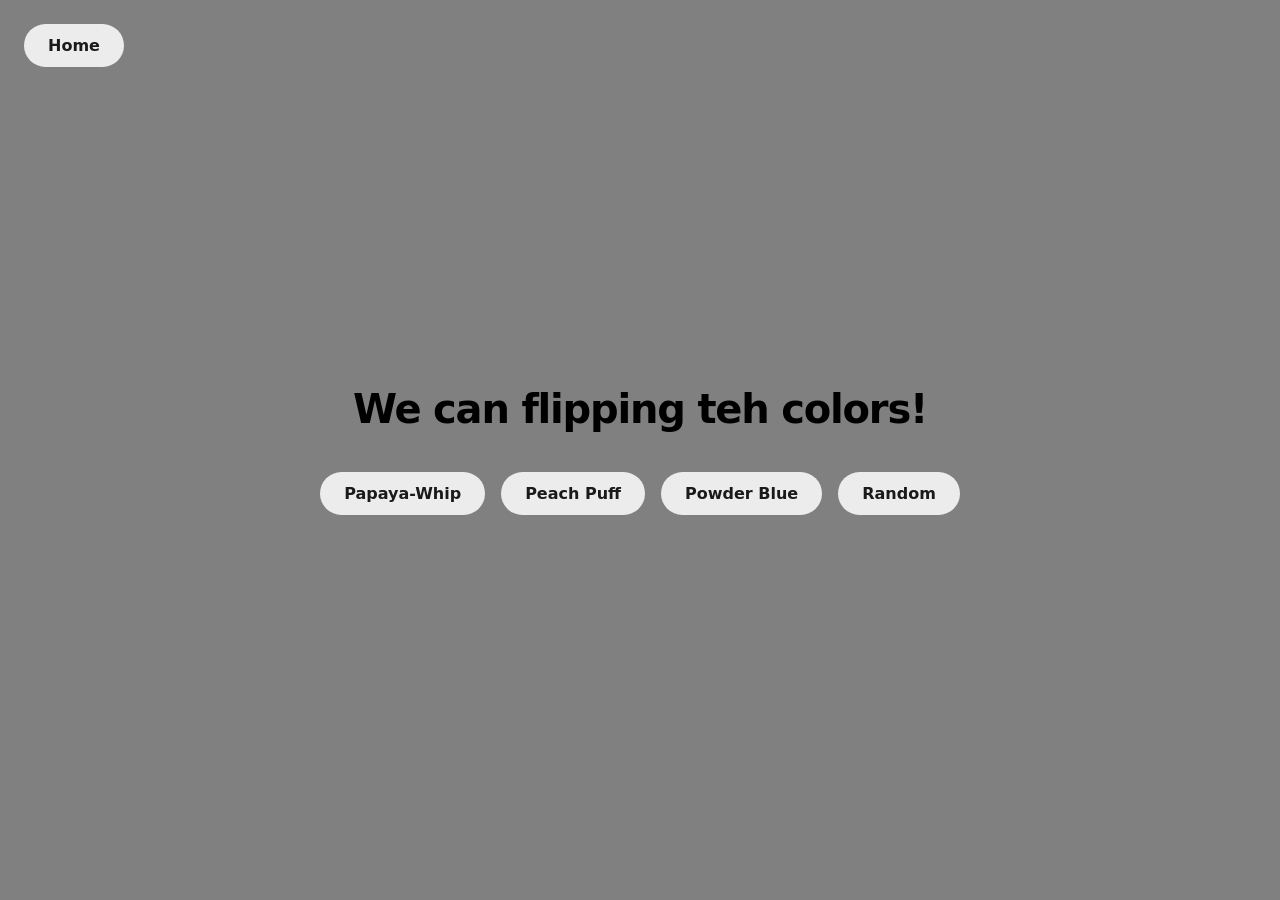
<file: color-flipper.html>
<!DOCTYPE html>
<html lang="en">

<head>
    <meta charset="UTF-8">
    <meta name="viewport" content="width=device-width, initial-scale=1.0">
    <title>Web dev - Color flipper</title>
    <style>
        body {
            font-family: system-ui, -apple-system, BlinkMacSystemFont, 'Segoe UI', Roboto, Oxygen, Ubuntu, Cantarell, 'Open Sans', 'Helvetica Neue', sans-serif;
            margin: 0;
            padding: 20px;
            box-sizing: border-box;
            min-height: 100vh;
            
            display: flex;
            flex-direction: row;
            flex-wrap: wrap;
            justify-content: center;
            align-content: center;
            align-items: center;
            gap: 16px;

            transition: background-color 0.4s ease, color 0.4s ease;
        }

        #ProjectNav {
            position: absolute;
            top: 24px;
            left: 24px;
        }

        button, #ProjectNav a {
            font-family: inherit;
            font-size: 1rem;
            font-weight: 600;
            padding: 12px 24px;
            border: none;
            border-radius: 50px; 
            background-color: rgba(255, 255, 255, 0.85);
            color: #1a1a1a;
            
            cursor: pointer;
            text-decoration: none;
            display: inline-block; 
            transition: all 0.2s cubic-bezier(0.2, 0.8, 0.2, 1);
        }

        button:hover, #ProjectNav a:hover {
            background-color: #ffffff;
            transform: translateY(-3px);
            box-shadow: 0 8px 20px rgba(0, 0, 0, 0.15);
            color: #1a1a1a; 
        }

        button:active, #ProjectNav a:active {
            transform: translateY(-1px);
            box-shadow: 0 4px 10px rgba(0, 0, 0, 0.1);
        }

        h1 {
            width: 100%;
            text-align: center;
            margin: 0 0 24px 0;
            font-size: 2.5rem;
            font-weight: 800;
            letter-spacing: -0.03em;
        }
    </style>
</head>

<body>
    
    <div id="ProjectNav"> 
        <a href="index.html">Home</a>
    </div>

    <h1>We can flipping teh colors! </h1>
    <button onclick="setColorChaton('PapayaWhip')">Papaya-Whip</button>
    <button onclick="setColorChaton('Peachpuff')">Peach Puff</button>
    <button onclick="setColorChaton('Powderblue')">Powder Blue</button>
    <button onclick="randomColor()"> Random </button>

    <script>
        const body = document.getElementsByTagName("body")[0];

        setColorChaton("grey");
        function setColorChaton(name) {
            body.style.backgroundColor = name;
        }

        function randomColor() {
            console.log("Hi!");
            let R = Math.round(Math.random() * 255);
            let G = Math.round(Math.random() * 255);
            let B = Math.round(Math.random() * 255);

            let theColor = `rgb( ${R} , ${G} , ${B} )`;
            body.style.backgroundColor = theColor;

            if (R + G + B < 350) {
                body.style.color = "white";
            }
            else {
                body.style.color = "black";
            }
        }
    </script>
</body>
</html>
</file>
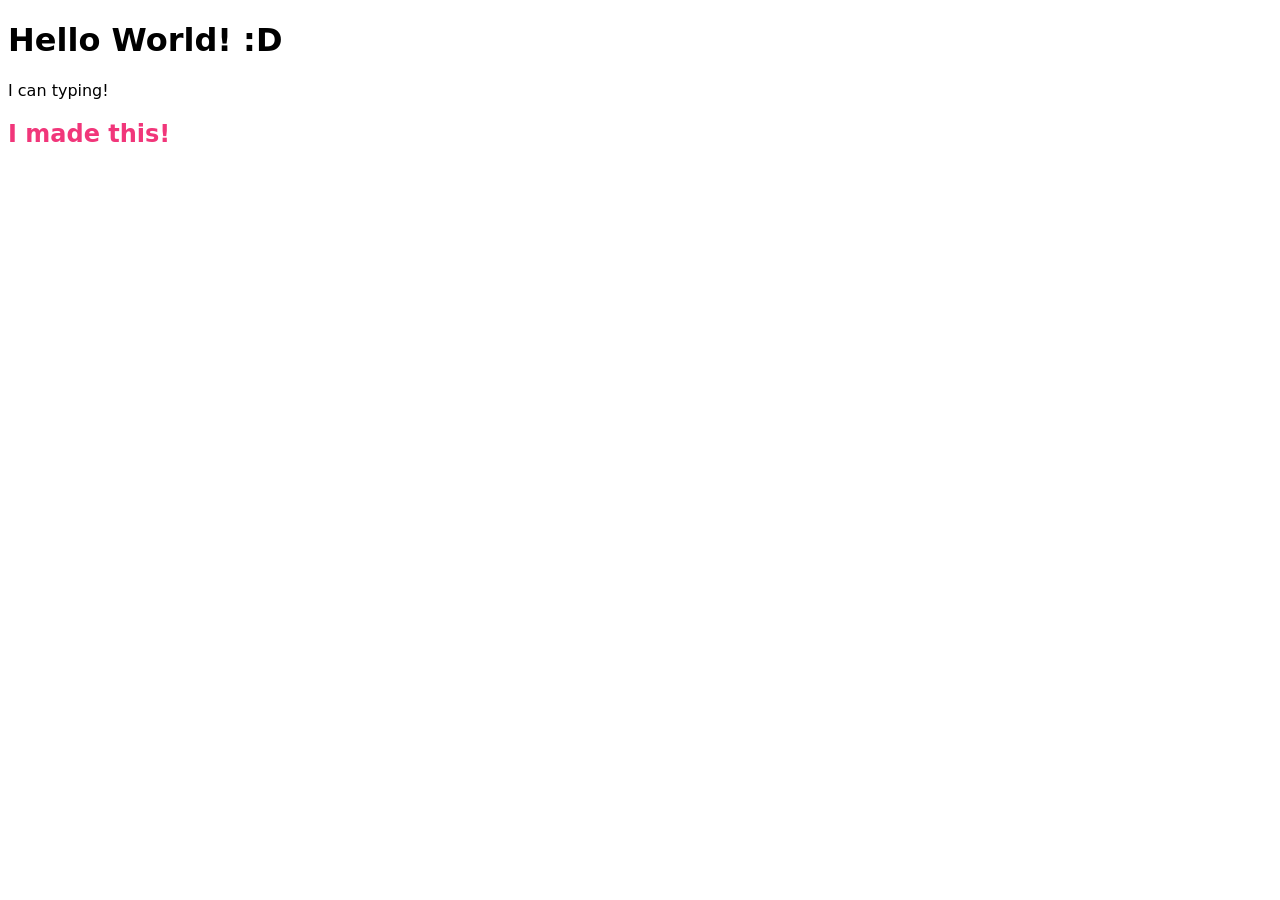
<file: hello.html>
<!DOCTYPE html>
<html lang="en">
<head>
	<meta charset="UTF-8">
	<meta name="viewport" content="width=device-width, initial-scale=1.0">
	<title>Hello World</title>
	<style>
		body{
			font-family: system-ui, -apple-system, BlinkMacSystemFont, 'Segoe UI', Roboto, Oxygen, Ubuntu, Cantarell, 'Open Sans', 'Helvetica Neue', sans-serif;
		}
	</style>
</head>
<body>
	<h1>Hello World! :D</h1>
	<script>
		document.writeln("I can typing!"); // je promet de ne plus jamais faire ceci.

		console.log("Kachaw")

		var chaton = document.createElement("h2")
		chaton.innerHTML = "I made this!"
		document.body.appendChild(chaton);
		chaton.style.color = "#f1367a";


	</script>
</body>
</html>
</file>
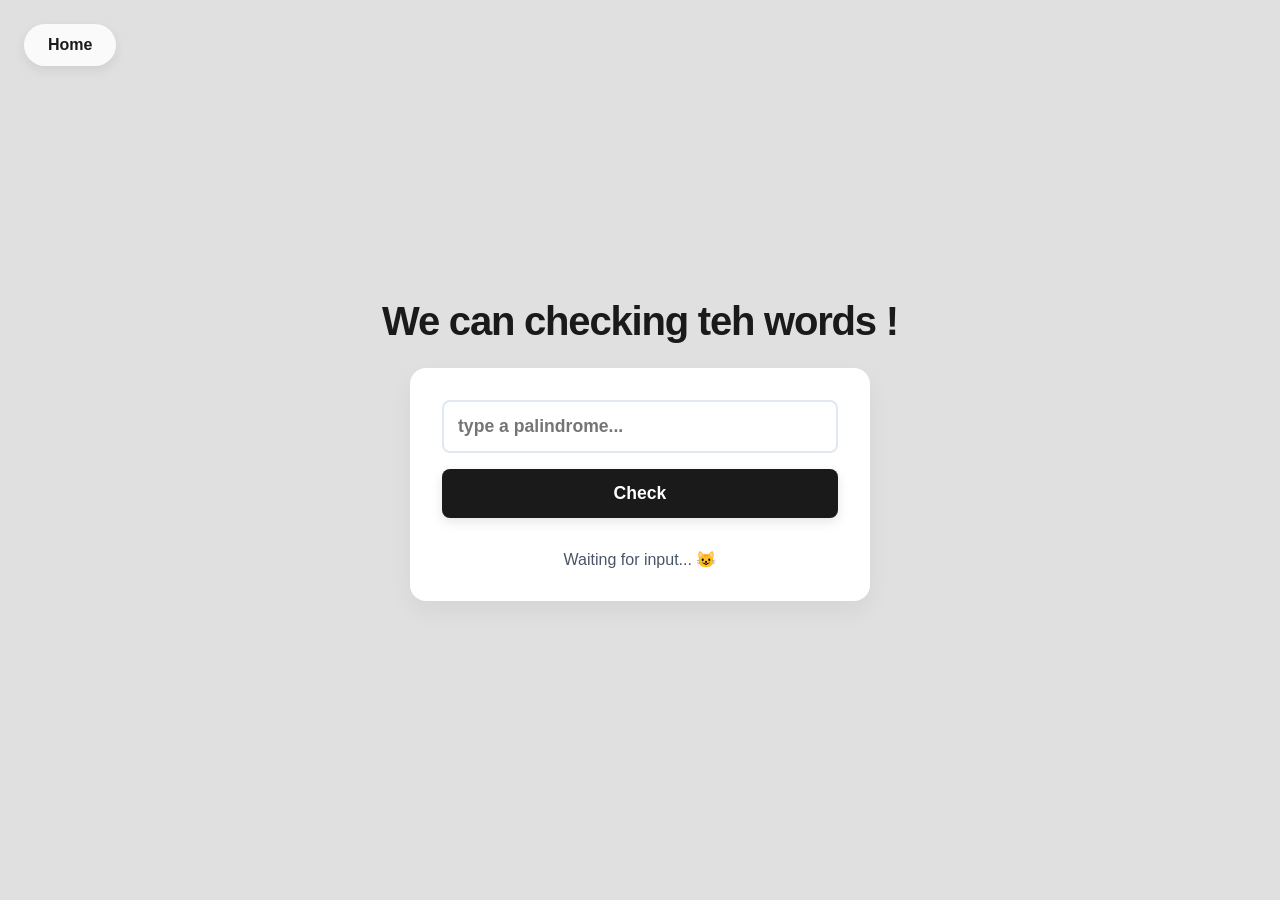
<file: palindrome-checker.html>
<!DOCTYPE html>
<html lang="en">
<head>
    <meta charset="UTF-8">
    <meta name="viewport" content="width=device-width, initial-scale=1.0">
    <title>Palindrome</title>
    <style>
        /* --- GLOBAL LAYOUT & CENTER ALIGNMENT --- */
        body {
            font-family: system-ui, -apple-system, BlinkMacSystemFont, 'Segoe UI', Roboto, Oxygen, Ubuntu, Cantarell, 'Open Sans', 'Helvetica Neue', sans-serif;
            margin: 0;
            padding: 20px;
            box-sizing: border-box;
            min-height: 100vh;
            background-color: #e0e0e0; /* Matches your gray design theme background */
            
            /* Forces everything on the page to lock onto the exact center axis */
            display: flex;
            flex-direction: column;
            justify-content: center;
            align-items: center;
        }

        /* --- STYLISH HOME BUTTON (Capsule Design) --- */
        #ProjectNav {
            position: absolute;
            top: 24px;
            left: 24px;
        }

        #ProjectNav a {
            font-family: inherit;
            font-size: 1rem;
            font-weight: 600;
            padding: 12px 24px;
            border-radius: 50px; 
            background-color: rgba(255, 255, 255, 0.85);
            color: #1a1a1a;
            
            display: inline-block;
            text-decoration: none;
            box-shadow: 0 4px 12px rgba(0, 0, 0, 0.08);
            transition: all 0.2s cubic-bezier(0.2, 0.8, 0.2, 1);
        }

        #ProjectNav a:hover {
            background-color: #ffffff;
            transform: translateY(-3px);
            box-shadow: 0 8px 20px rgba(0, 0, 0, 0.15);
            color: #1a1a1a;
        }

        #ProjectNav a:active {
            transform: translateY(-1px);
            box-shadow: 0 4px 10px rgba(0, 0, 0, 0.1);
        }

        /* --- CONTENT STYLES --- */
        h1 {
            text-align: center;
            font-size: 2.5rem;
            font-weight: 800;
            margin: 0 0 24px 0;
            letter-spacing: -0.03em;
            color: #1a1a1a;
        }

        #UI {
            background-color: #ffffff; 
            width: 100%;
            max-width: 420px; /* Perfectly scaled to look clean on desktop screens */
            padding: 32px;
            border-radius: 24px;
            box-shadow: 0 15px 35px rgba(0, 0, 0, 0.06); 
            
            display: flex;
            flex-direction: column;
            gap: 16px;
            box-sizing: border-box;
        }

        /* Modernized Form Elements */
        #InputString {
            font-family: inherit;
            font-size: 1rem;
            padding: 14px 20px;
            border: 1px solid #dddddd;
            border-radius: 50px;
            outline: none;
            transition: border-color 0.2s ease;
        }

        #InputString:focus {
            border-color: #1a1a1a;
        }

        #theButton {
            font-family: inherit;
            font-size: 1rem;
            font-weight: 600;
            padding: 14px 24px;
            border: none;
            border-radius: 50px;
            background-color: #1a1a1a;
            color: #ffffff;
            cursor: pointer;
            box-shadow: 0 4px 12px rgba(0, 0, 0, 0.1);
            transition: all 0.2s ease;
        }

        #theButton:hover {
            background-color: #333333;
            transform: translateY(-2px);
        }

        #theButton:active {
            transform: translateY(0);
        }

        #feedback {
            text-align: center;
            font-size: 0.95rem;
            font-weight: 500;
            color: #555555;
            margin: 8px 0 0 0;
        }
    </style>
    <link rel="stylesheet" href="style.css">
</head>
<body>

    <div id="ProjectNav"> 
        <a href="index.html">Home</a>
    </div>

    <h1>We can checking teh words !</h1>

    <div id="UI">
        <input type="text" id="InputString" placeholder="type a palindrome...">
        <button id="theButton">Check</button>
        <p id="feedback">feedback here</p>
    </div>
    
    <script>
        console.clear();
        console.log("bonjour");

        const theFeedback = document.getElementById("feedback");
        theFeedback.innerHTML = "Waiting for input... 😺";

        const theButton = document.getElementById("theButton");
        theButton.addEventListener("click", checkTheText); 

        function checkTheText(){
            console.log("we are checking the texts");

            const theInput = document.getElementById("InputString");
            const valueCleaned = theInput.value.trim();

            if(valueCleaned.toLowerCase() == "chaton"){
                theFeedback.innerHTML = "Error: input is a kitten 🐈";
            }
            else if(valueCleaned == ""){
                theFeedback.innerHTML = "Fill in the form, dummy.";
            }
            else if (checkPalindrome(valueCleaned) == true){
                theFeedback.innerHTML = "Yeeep, \"" + valueCleaned + "\" is a palindrome!";
            }
            else{
                theFeedback.innerHTML = "Nope, not a palindrome.";
            }

            theInput.value = ""; // FIXED: Assignment statement resets field correctly after use
        }

        function checkPalindrome(str){
            // Sanitizes input strings by cutting empty tracking spaces
            str = str.replaceAll(" ", "").toLowerCase();   

            let theLetters = str.split("");
            let verlan = theLetters.reverse();
            let rts = verlan.join("");

            console.log("rts = " + rts);

            if (str == rts){
                return true;
            }
            else {
                return false;
            }
        }
    </script>   
</body>
</html>
</file>
<file: style.css>
/*  GLOBAL */
* {
    box-sizing: border-box;
    font-weight: inherit;
    margin: 0;
    padding: 0;
}

body {
    font-family: 'Space Grotesk', sans-serif;
    font-weight: bold;
    background-color: #f5f5f7; 
    color: #1a1a1a;
    min-height: 100vh;
    display: flex;
    flex-direction: column;
    align-items: center;
    padding: 40px 20px 140px 20px; 
}

/* SITE HEADERS */
.site-header {
    text-align: center;
    margin-bottom: 2rem;
    display: flex;
    flex-direction: column;
    align-items: center;
    gap: 1.5rem;
    margin-top: 2rem;
}

.main-title {
    font-size: 2rem;
    font-weight: 700;
    letter-spacing: -0.015em;
    color: #1d1d1f;
}

.toggle-switch {
    display: inline-flex;
    background: rgba(0, 0, 0, 0.05);
    border-radius: 30px;
    padding: 3px;
    backdrop-filter: blur(20px);
    -webkit-backdrop-filter: blur(20px);
}

.toggle-btn {
    font-family: inherit;
    font-size: 0.85rem;
    font-weight: 600;
    letter-spacing: 0.03em;
    padding: 6px 24px;
    border-radius: 27px;
    border: none;
    background: transparent;
    color: #86868b;
    cursor: pointer;
    transition: all 0.2s ease;
}

.toggle-btn.active {
    background: #ffffff;
    color: #1d1d1f;
    box-shadow: 0px 3px 8px rgba(0, 0, 0, 0.06);
}

.site-logo {
    max-height: 300px; 
    width: auto;      
}

/* 3. SHOWCASE GRID */

.gallery {
    display: grid;
    grid-template-columns: repeat(4, 1fr); 
    grid-auto-rows: 260px;
    gap: 1.5rem;
    
    max-width: 1200px;
    width: calc(100% - 40px); 
    margin: 0 auto 5rem auto; 
    box-sizing: border-box; 
}


.gallery a {
    text-decoration: none !important;
    color: inherit !important;
    padding: 0 !important;
    border-radius: 0 !important;
    display: block !important;
    height: 100% !important;
    transition: none !important;
}

.gallery a:hover {
    background: transparent !important;
    transform: none !important;
}

/* Bento Box Column Modifiers */
.gallery a.wide {
    grid-column: span 2;
}


@media (max-width: 1024px) {
    .gallery { 
        grid-template-columns: repeat(2, 1fr); 
        grid-auto-rows: 240px;
    }
}

@media (max-width: 680px) {
    .gallery { 
        grid-template-columns: 1fr; 
        grid-auto-rows: 220px;
        gap: 1rem;
    }
    .gallery a.wide {
        grid-column: span 1; 
    }
}

/* --- CARD GRAPHICAL STYLES --- */
.card { 
    background: #000000;
    border-radius: 24px; 
    overflow: hidden;
    position: relative; 
    width: 100%;
    height: 100%; 
    box-shadow: 0 4px 12px rgba(0, 0, 0, 0.01);
    display: flex;
    align-items: center;
    justify-content: center;
    transition: transform 0.4s cubic-bezier(0.16, 1, 0.3, 1), box-shadow 0.4s ease;
}

.card:hover {
    transform: scale(1.02);
    box-shadow: 0 12px 30px rgba(0, 0, 0, 0.08);
}

.card img {
    width: 100%;
    height: 100%;
    object-fit: cover;
    position: absolute;
    top: 0;
    left: 0;
    z-index: 1;
    max-width: 100%; 
    opacity: 75%; 
    transition: opacity 0.2s ease;
    pointer-events: none;
}

.card:hover img { 
    opacity: 1; 
}

.card h1 {
    font-family: Arial, Helvetica, sans-serif !important;
    font-size: 3.5rem !important; 
    font-weight: 700 !important;
    position: absolute;
    top: 50%;
    left: 50%;
    margin: 0;
    color: rgb(255, 255, 255);
    mix-blend-mode: difference;
    transform: translate(-50%, -50%); 
    z-index: 2;
    text-align: center;
    width: 90%;
    pointer-events: none;
    letter-spacing: normal;
}

/* FLOATING DOCK */
.glass-dock {
    position: fixed;
    bottom: 2rem;
    left: 50%;
    transform: translateX(-50%);
    background: r ba(255, 255, 255, 0.65);
    backdrop-filter: blur(24px);
    -webkit-backdrop-filter: blur(24px);
    border: 1px solid rgba(255, 255, 255, 0.4);
    padding: 8px 12px;
    border-radius: 40px;
    box-shadow: 0 10px 35px rgba(0, 0, 0, 0.05);
    z-index: 1000;
    width: max-content;
    max-width: 95vw;
}

.glass-dock ul { 
    list-style-type: none; 
    display: flex;
    gap: 8px;
    margin: 0;
    padding: 0;
}

.glass-dock a { 
    font-family: inherit !important;
    font-size: 0.85rem !important;
    font-weight: 600 !important;
    color: #1d1d1f !important;
    text-decoration: none !important;
    display: inline-block !important;
    padding: 10px 20px !important;
    border-radius: 30px !important;
    background: rgba(0, 0, 0, 0.03) !important;
    transition: all 0.2s ease !important;
    white-space: nowrap;
}

.glass-dock a:hover {
    background: rgba(0, 0, 0, 0.08) !important;
    color: #000000 !important;
    transform: translateY(-1px) !important;
}

/* INTERFACE FOR APPS */
#UI {
    background-color: #ffffff; 
    width: 100%;
    max-width: 460px; 
    padding: 32px;
    border-radius: 16px;
    box-shadow: 0 10px 25px rgba(0, 0, 0, 0.05); 
    display: flex;
    flex-direction: column;
    gap: 16px;
}

#Strategy {
    font-size: clamp(1rem, 4vw, 12rem);
    font-weight: 400;
    width: 25ch;
    aspect-ratio: 16/9;
    padding: 3rem;
    background-color: rgb(208, 233, 255);
    border: 2px solid #7dbdd8;
    border-radius: 3rem;
    box-shadow: 0.2rem 0.3rem 1rem #6f86d2;
}

#InputString {
    font-family: inherit;
    font-size: 1.1rem;
    padding: 14px;
    border: 2px solid #e2e8f0;
    border-radius: 8px;
    outline: none;
    transition: border-color 0.2s ease;
    width: 100%;
}

#InputString:focus {
    border-color: #8be58b; 
}

#theButton {
    font-family: inherit;
    font-size: 1.1rem;
    font-weight: bold;
    background-color: #1a1a1a;
    color: #ffffff;
    padding: 14px;
    border: none;
    border-radius: 8px;
    cursor: pointer;
    transition: background-color 0.2s ease, transform 0.1s ease;
}

#theButton:hover {
    background-color: #333333;
    transform: translateY(-1px);
}

#theButton:active {
    transform: translateY(1px);
}

#feedback {
    font-size: 1rem;
    text-align: center;
    padding-top: 8px;
    color: #4a5568;
    word-break: break-all; 
}

/*  6. LIGHTBOX MODAL CORE WINDOW */
.lb { 
    position: fixed; 
    inset: 0; 
    background: rgba(0,0,0,.85); 
    display: none; 
    z-index: 9999; 
}

.lb.open { 
    display: block; 
}

.lb iframe { 
    position: absolute; 
    top: 5vh; 
    left: 5vw; 
    width: 90vw; 
    height: 90vh; 
    border: 0; 
    background: #fff; 
    border-radius: 16px;
}

.lb button { 
    z-index: 99; 
    position: absolute; 
    top: 1rem; 
    right: 1rem; 
    width: 3rem; 
    height: 3rem; 
    font-size: 1.5rem; 
    background: #fff; 
    border: 0; 
    cursor: pointer; 
    border-radius: 50%;
}


/*  TOGGLE BUTTON VIDEO - CODE */

.toggle-btn {
    display: inline-block;
    text-decoration: none; 
    color: inherit; 
}

/*  PAGE VIDEO */

/* Global */
body {
    margin: 0;
    padding: 0;
    background-color: #e0e0e0; 
    font-family: 'Space Grotesk', sans-serif;
}

/* --- HEADER & NAVIGATION STYLES --- */
.site-header {
    display: flex;
    flex-direction: column;
    align-items: center;
    padding: 30px 20px;
    background-color: transparent;
}

.main-title {
    font-size: 1.8rem;
    font-weight: 700; 
    letter-spacing: 4px;
    margin: 0 0 20px 0;
    color: #111111;
}

.toggle-switch {
    display: flex;
    background-color: #ffffff;
    padding: 4px;
    border-radius: 30px;
    box-shadow: 0 4px 10px rgba(0, 0, 0, 0.05);
}

.toggle-btn {
    display: inline-block;
    padding: 8px 24px;
    font-size: 0.85rem;
    font-weight: 700;
    letter-spacing: 1.5px;
    text-decoration: none;
    color: #777777;
    border-radius: 20px;
    transition: all 0.3s ease;
}

.toggle-btn:hover {
    color: #111111;
}

.toggle-btn.active {
    background-color: #111111;
    color: #ffffff;
}


/* --- VIDEO SLIDESHOW STYLES --- */
.slideshow-section {
    display: flex;
    flex-direction: column;
    align-items: center;
    justify-content: center;
    width: 100%;
    max-width: 950px;
    margin: 20px auto 60px auto;
    padding: 0 20px;
    box-sizing: border-box;
}

.slider-frame {
    position: relative;
    width: 100%;
    aspect-ratio: 16 / 9;
    background-color: #000000;
    overflow: hidden;
    border: 3px solid #3b82f6; 
    box-shadow: 0 25px 60px rgba(0, 0, 0, 0.25);
    cursor: pointer;
}

.slide {
    position: absolute;
    top: 0;
    left: 0;
    width: 100%;
    height: 100%;
    opacity: 0;
    visibility: hidden;
    transition: opacity 0.5s ease-in-out, visibility 0.5s ease-in-out;
    z-index: 1;
}

.slide.active {
    opacity: 1;
    visibility: visible;
    z-index: 2;
}

.slide video {
    width: 100%;
    height: 100%;
    object-fit: cover;
}

/*  dark mask overlay */
.dark-overlay {
    position: absolute;
    top: 0;
    left: 0;
    width: 100%;
    height: 100%;
    background: linear-gradient(90deg, rgba(0,0,0,0.85) 0%, rgba(0,0,0,0.4) 50%, rgba(0,0,0,0) 100%);
    pointer-events: none; 
    z-index: 3;
}

/* Text Position Block */
.slide-content {
    position: absolute;
    top: 50%;
    left: 6%;
    transform: translateY(-50%);
    max-width: 50%;
    color: #ffffff;
    pointer-events: none
    z-index: 4;
}

.slide-title {
    font-size: 3.8rem;
    font-weight: 700; 
    margin: 0 0 10px 0;
    letter-spacing: 2px;
}

.slide-desc {
    font-size: 0.95rem;
    font-weight: 400; 
    line-height: 1.6;
    letter-spacing: 0.5px;
    opacity: 0.9;
    text-transform: uppercase;
}

/* Navigation System Controls */
.slider-controls {
    display: flex;
    gap: 80px;
    margin-top: 25px;
}

.control-btn {
    background: none;
    border: none;
    color: #555555; 
    font-size: 2.8rem;
    cursor: pointer;
    transition: color 0.2s ease, transform 0.2s ease;
    padding: 5px 15px;
    font-family: sans-serif;
}

.control-btn:hover {
    color: #000000;
    transform: scale(1.15);
}

.control-btn:active {
    transform: scale(0.95);
}
</file>
